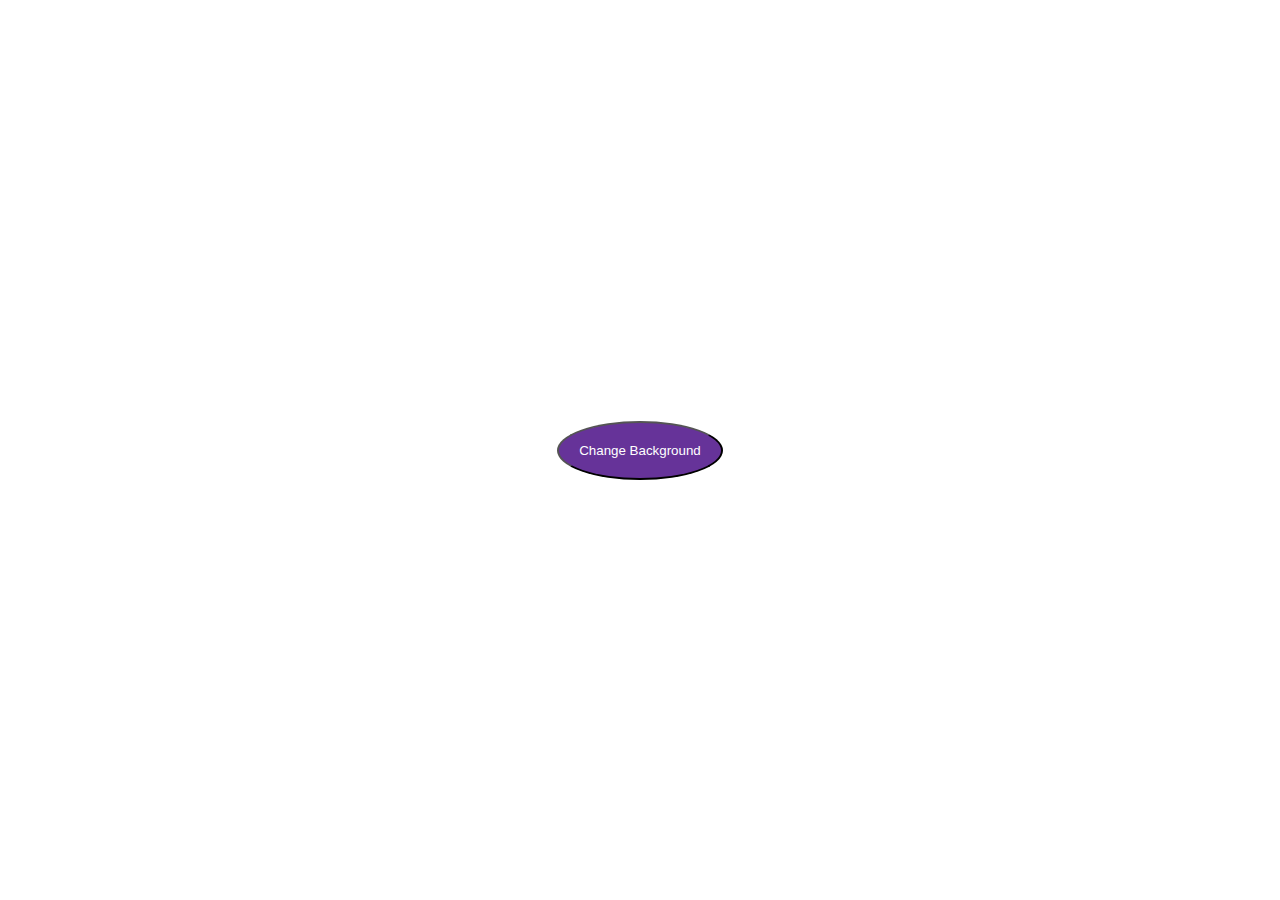
<file: Background Changer/index.html>
<!DOCTYPE html>
<html lang="en">
  <head>
    <meta charset="UTF-8" />
    <meta name="viewport" content="width=device-width, initial-scale=1.0" />
    <title>Background Changer</title>
    <link rel="stylesheet" href="style.css" />
  </head>
  <body>
    <button id="changeBg">Change Background</button>
    <script src="main.js"></script>
  </body>
</html>
</file>
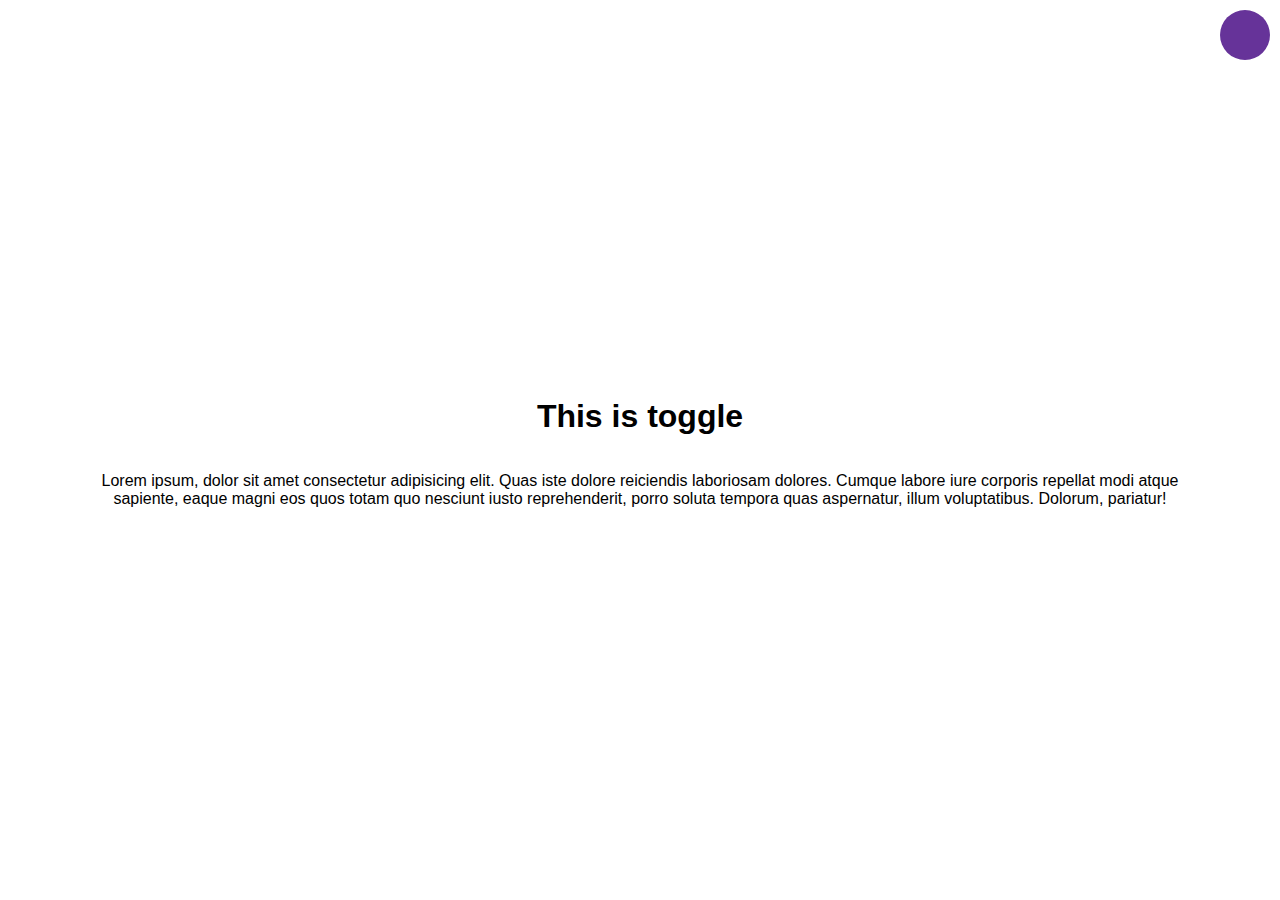
<file: Dark Mode toggle/index.html>
<!DOCTYPE html>
<html lang="en">
  <head>
    <meta charset="UTF-8" />
    <meta name="viewport" content="width=device-width, initial-scale=1.0" />
    <title>Background Changer</title>
    <link rel="stylesheet" href="style.css" />
  </head>
  <body>
    <div class="toggle-container">
      <input type="checkbox" id="toggle" name="toggle" />
      <label for="toggle"></label>
    </div>
    <h1>This is toggle</h1>
    <p>
      Lorem ipsum, dolor sit amet consectetur adipisicing elit. Quas iste dolore
      reiciendis laboriosam dolores. Cumque labore iure corporis repellat modi
      atque sapiente, eaque magni eos quos totam quo nesciunt iusto
      reprehenderit, porro soluta tempora quas aspernatur, illum voluptatibus.
      Dolorum, pariatur!
    </p>
    <script src="main.js"></script>
  </body>
</html>
</file>
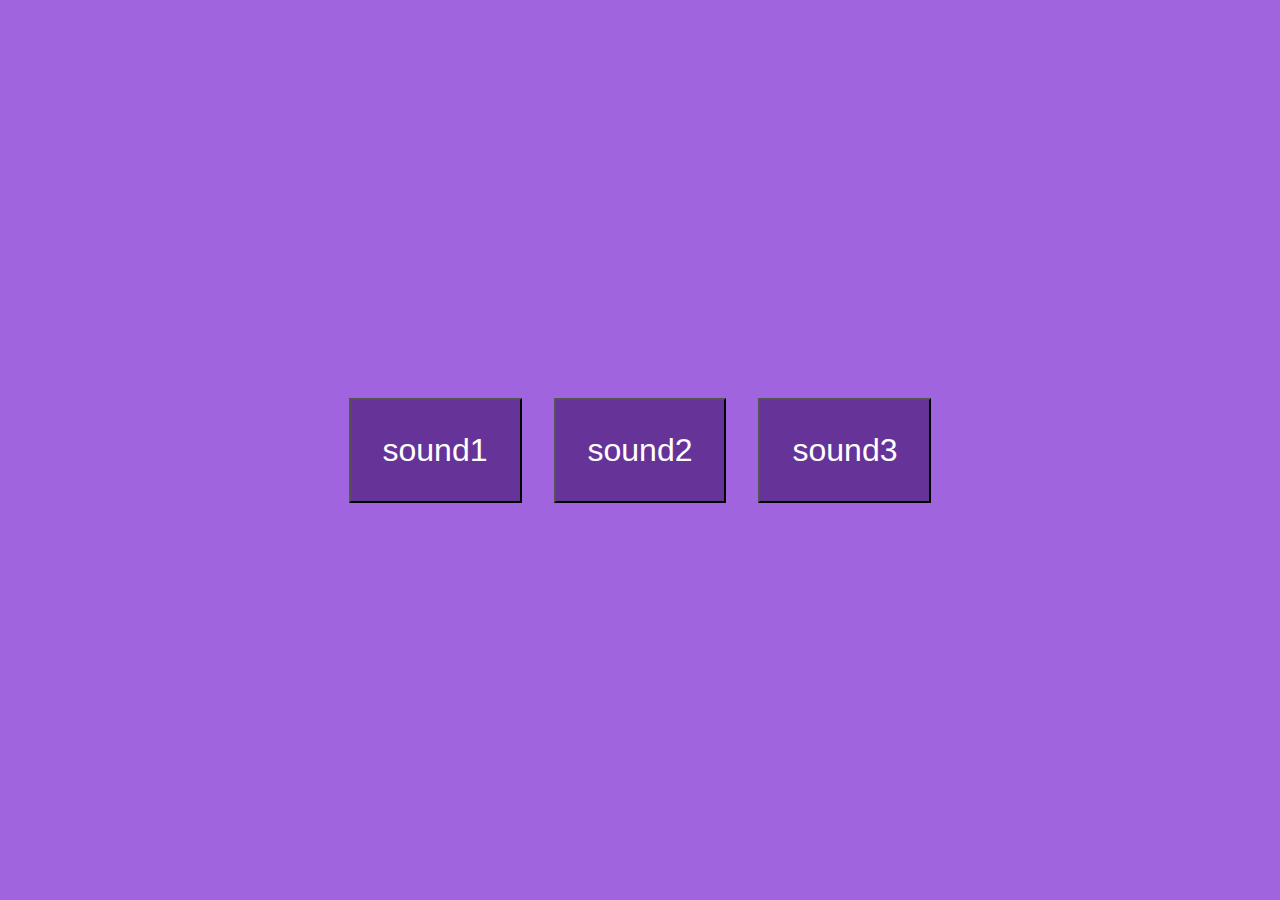
<file: Sound board/index.html>
<!DOCTYPE html>
<html lang="en">
  <head>
    <meta charset="UTF-8" />
    <meta http-equiv="X-UA-Compatible" content="IE=edge" />
    <meta name="viewport" content="width=device-width, initial-scale=1.0" />
    <link rel="stylesheet" href="style.css" />
    <title>Sound Board</title>
  </head>
  <body>
    <audio id="sound1" src="Sounds/Sound1.mp3"></audio>
    <audio id="sound2" src="Sounds/Sound2.mp3"></audio>
    <audio id="sound3" src="Sounds/Sound3.mp3"></audio>
    <script src="main.js"></script>
  </body>
</html>
</file>
<file: Background Changer/style.css>
@import url("https://fonts.googleapis.com/css2?family=Poppins:wght@200;400;600&display=swap");

* {
  box-sizing: border-box;
}

body {
  display: flex;
  align-items: center;
  justify-content: center;
  font-family: "Poppins", sans-serif;
  margin: 0;
  min-height: 100vh;
}

button {
  background-color: rebeccapurple;
  align-items: center;
  justify-content: center;
  padding: 20px;
  border-radius: 50%;
  color: white;
  cursor: pointer;
}
</file>
<file: Dark Mode toggle/style.css>
* {
  box-sizing: border-box;
}

body {
  display: flex;
  align-items: center;
  justify-content: center;
  flex-direction: column;
  font-family: "Poppins", sans-serif;
  margin: 0;
  min-height: 100vh;
  text-align: center;
  padding: 5rem;

  transition: background 0.3s linear, color 0.3s linear;
}

body.dark {
  background-color: #1f1f1f;
  color: white;
}

.toggle-container {
  position: fixed;
  top: 10px;
  right: 10px;
}

label {
  background-color: rebeccapurple;
  border-radius: 50%;
  display: inline-block;
  width: 50px;
  height: 50px;
  cursor: pointer;
  user-select: none;
  transition: background 0.3s linear;
}

body.dark label {
  background-color: #fff;
}

input {
  visibility: hidden;
}
</file>
<file: Sound board/style.css>
* {
  box-sizing: border-box;
}
body {
  background-color: rgb(161, 100, 223);
  display: flex;
  align-items: center;
  justify-content: center;
  font-family: "Poppins", sans-serif;
  margin: 0;
  min-height: 100vh;
}
.btn {
  background-color: rebeccapurple;
  color: white;
  font-family: inherit;
  font-size: 2rem;
  padding: 2rem;
  margin: 1rem;
  cursor: pointer;
}
</file>
